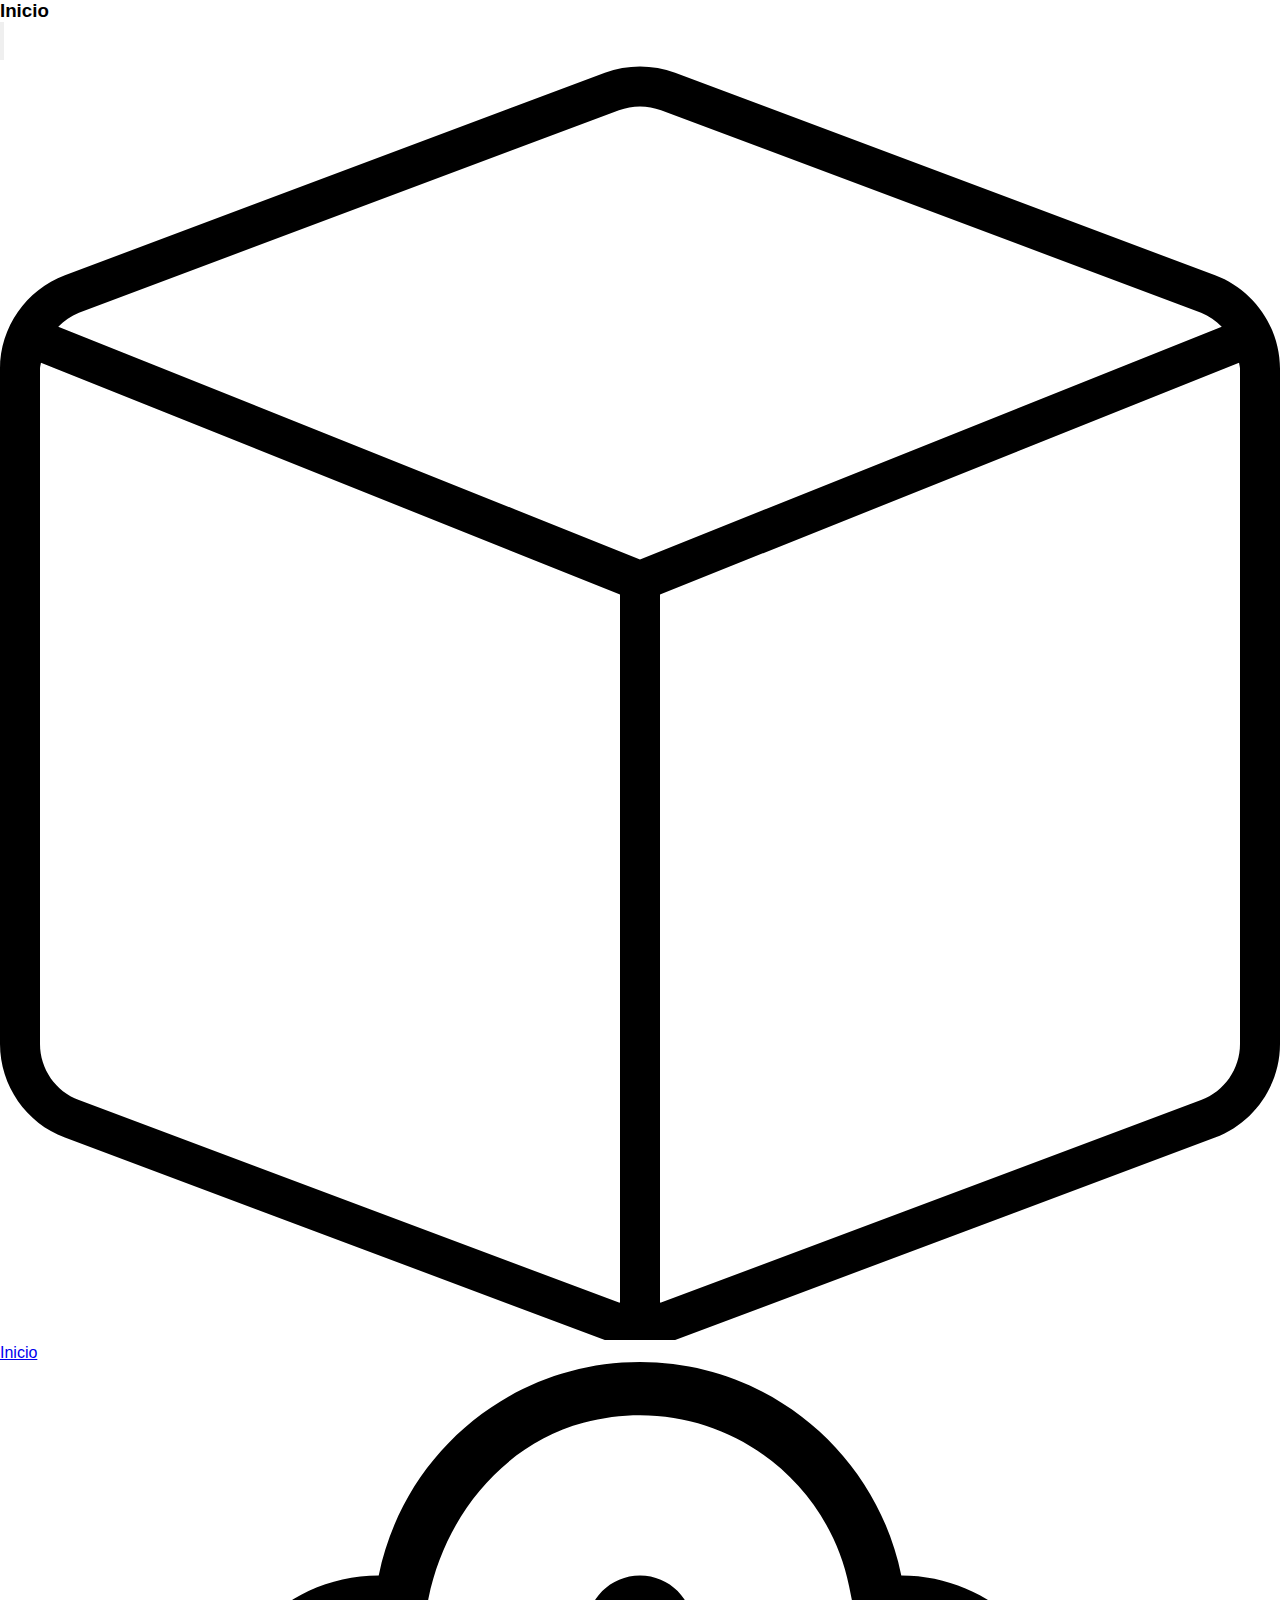
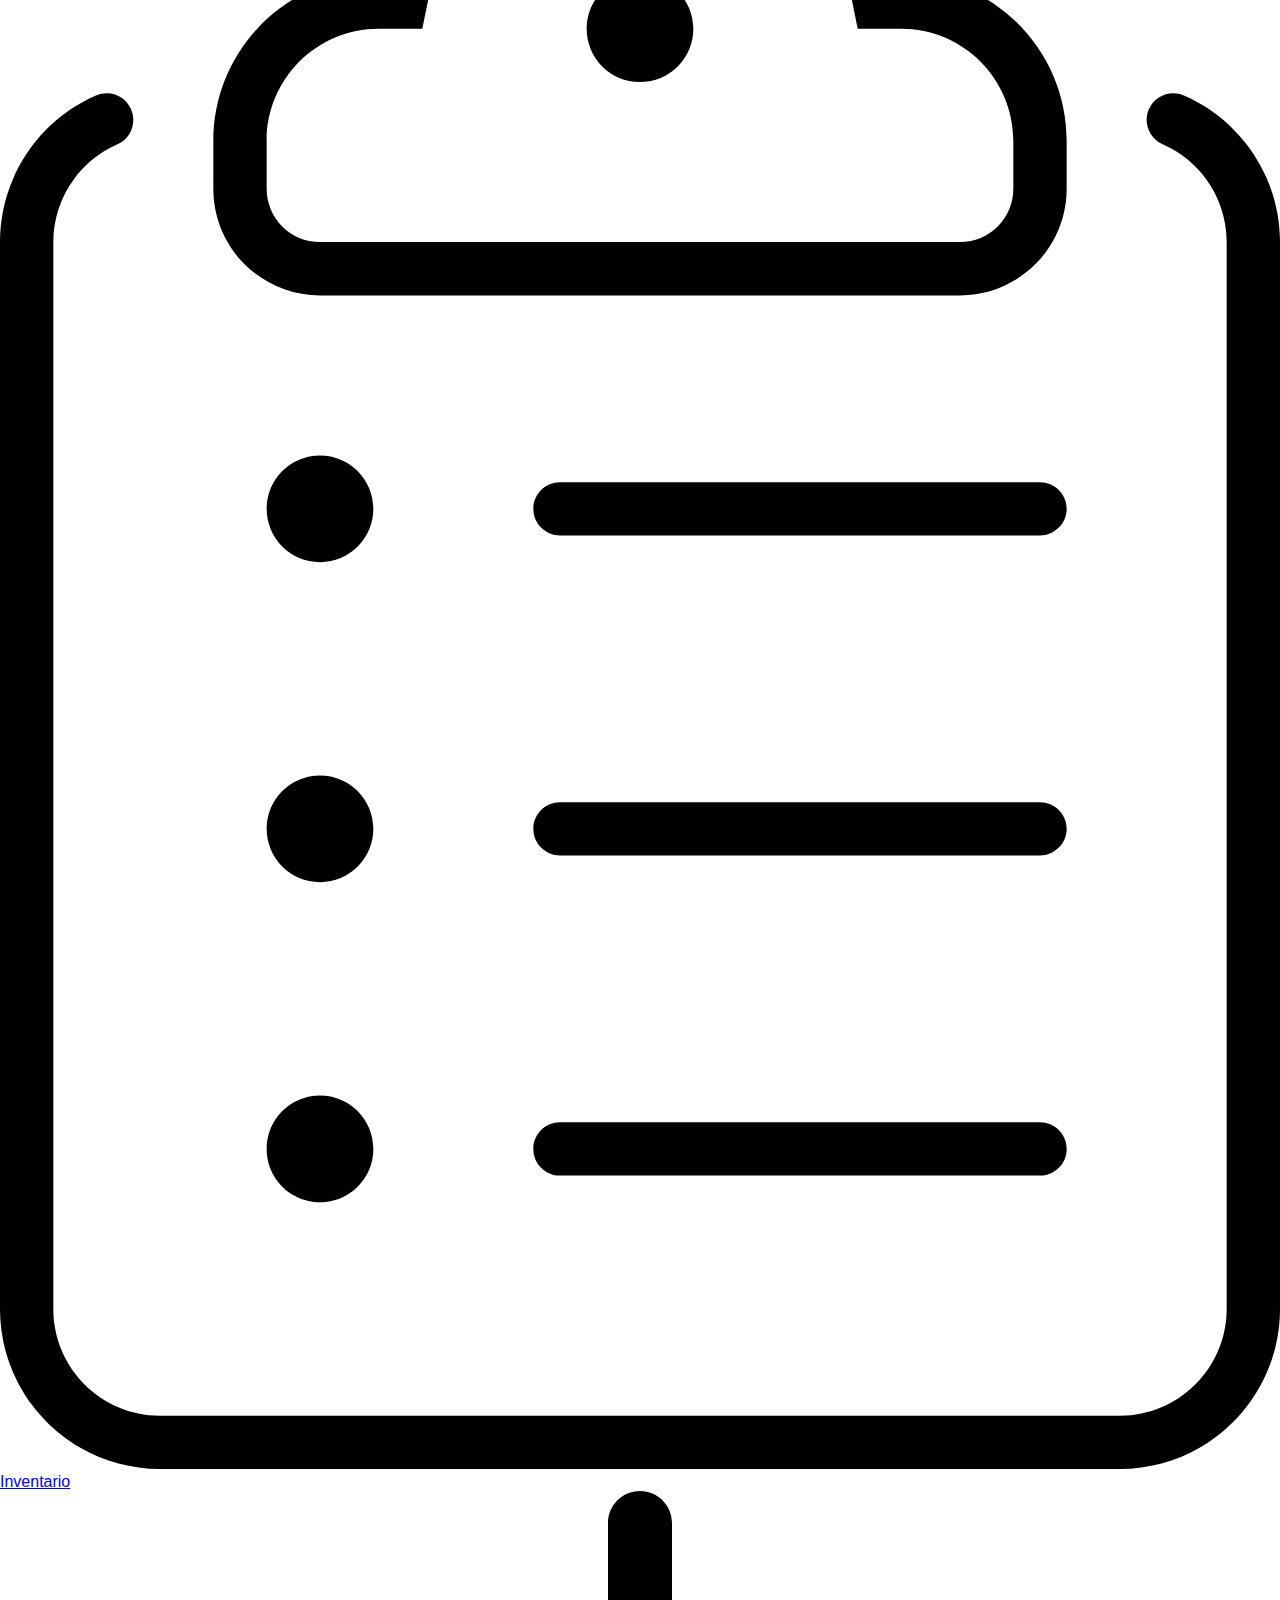
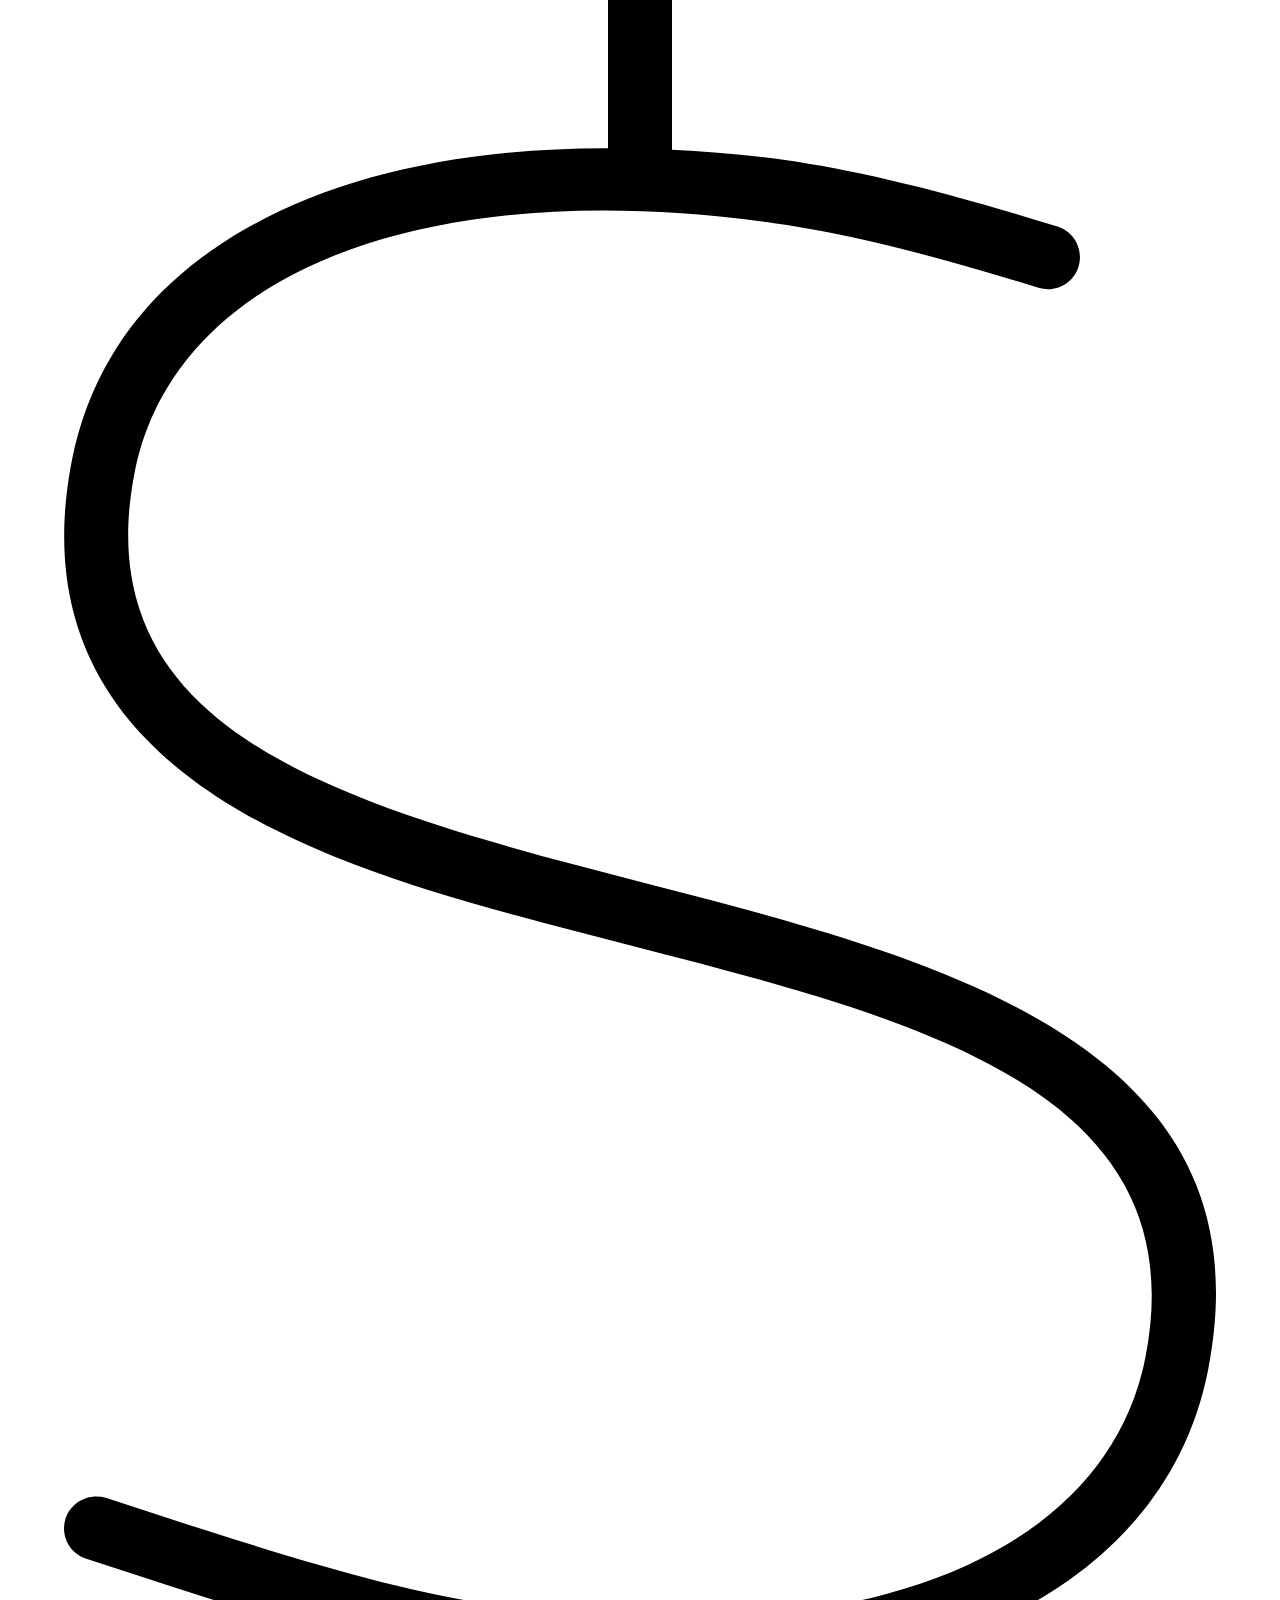
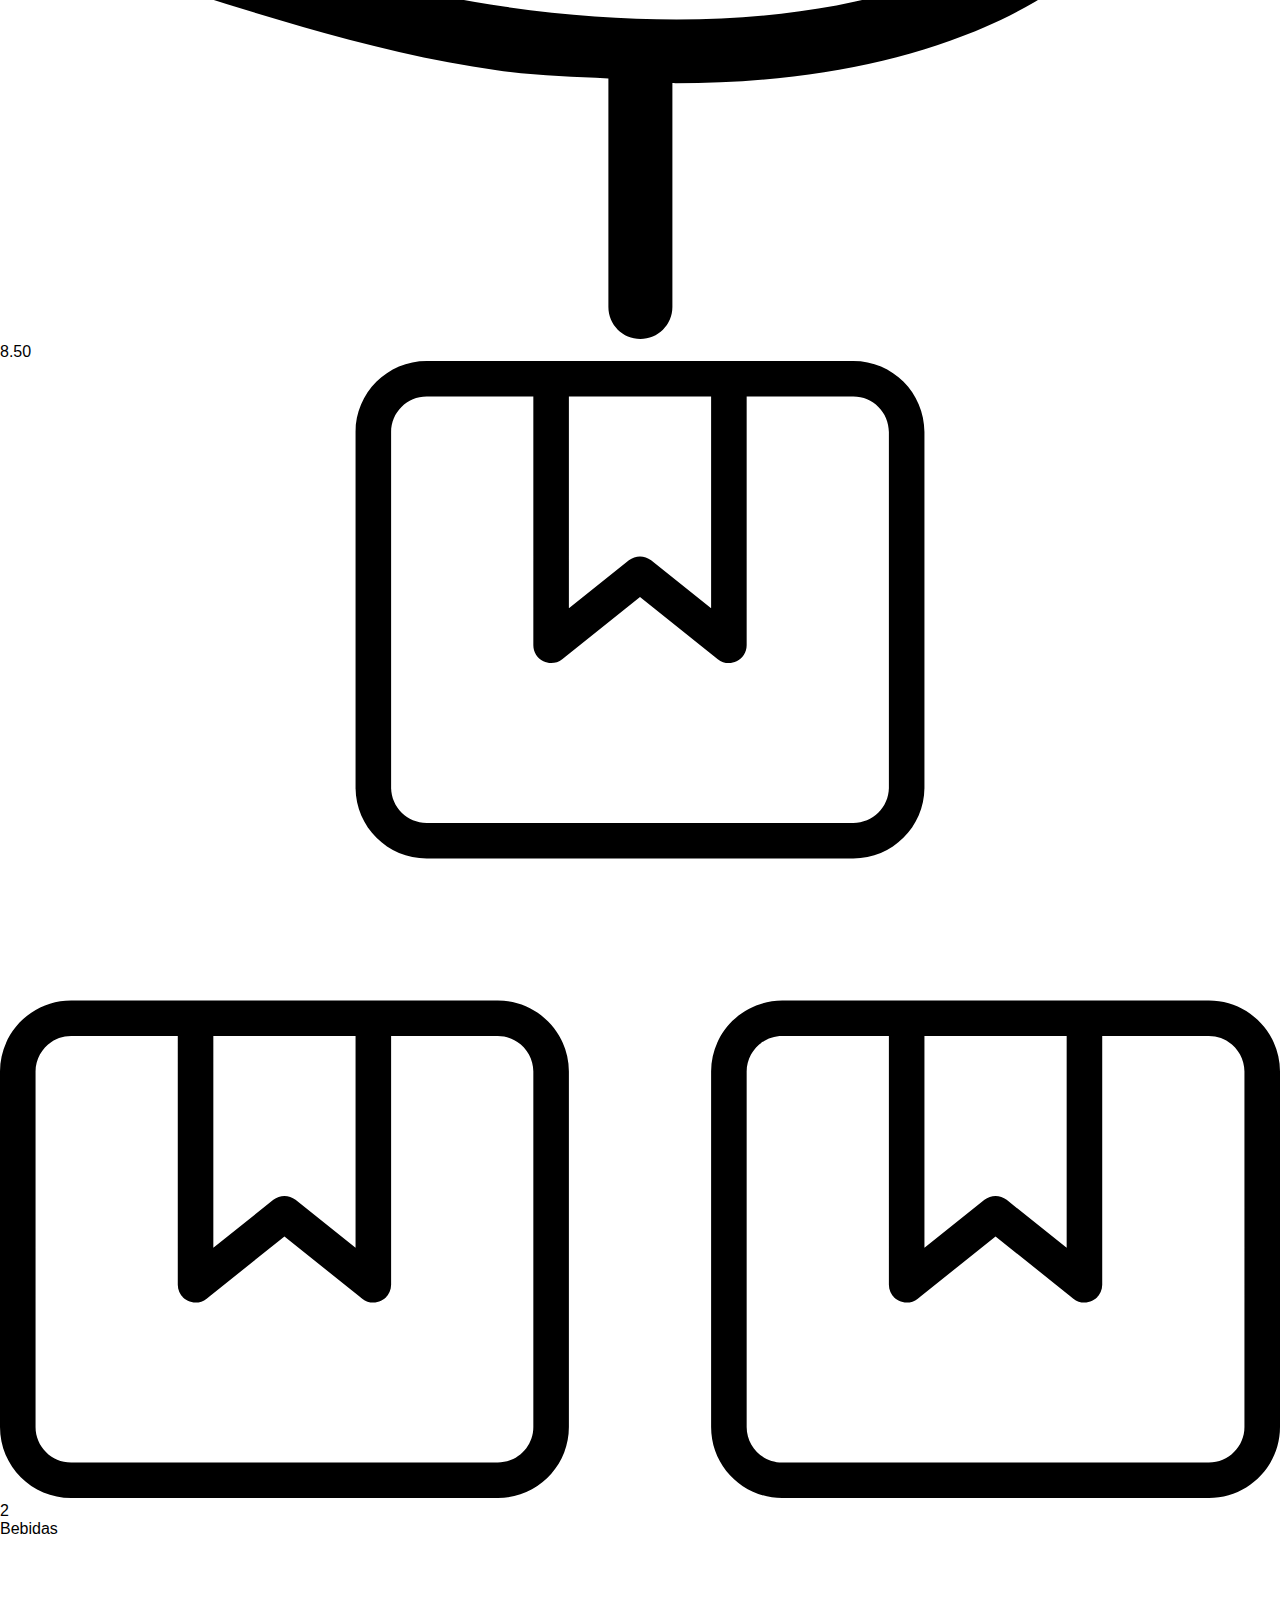
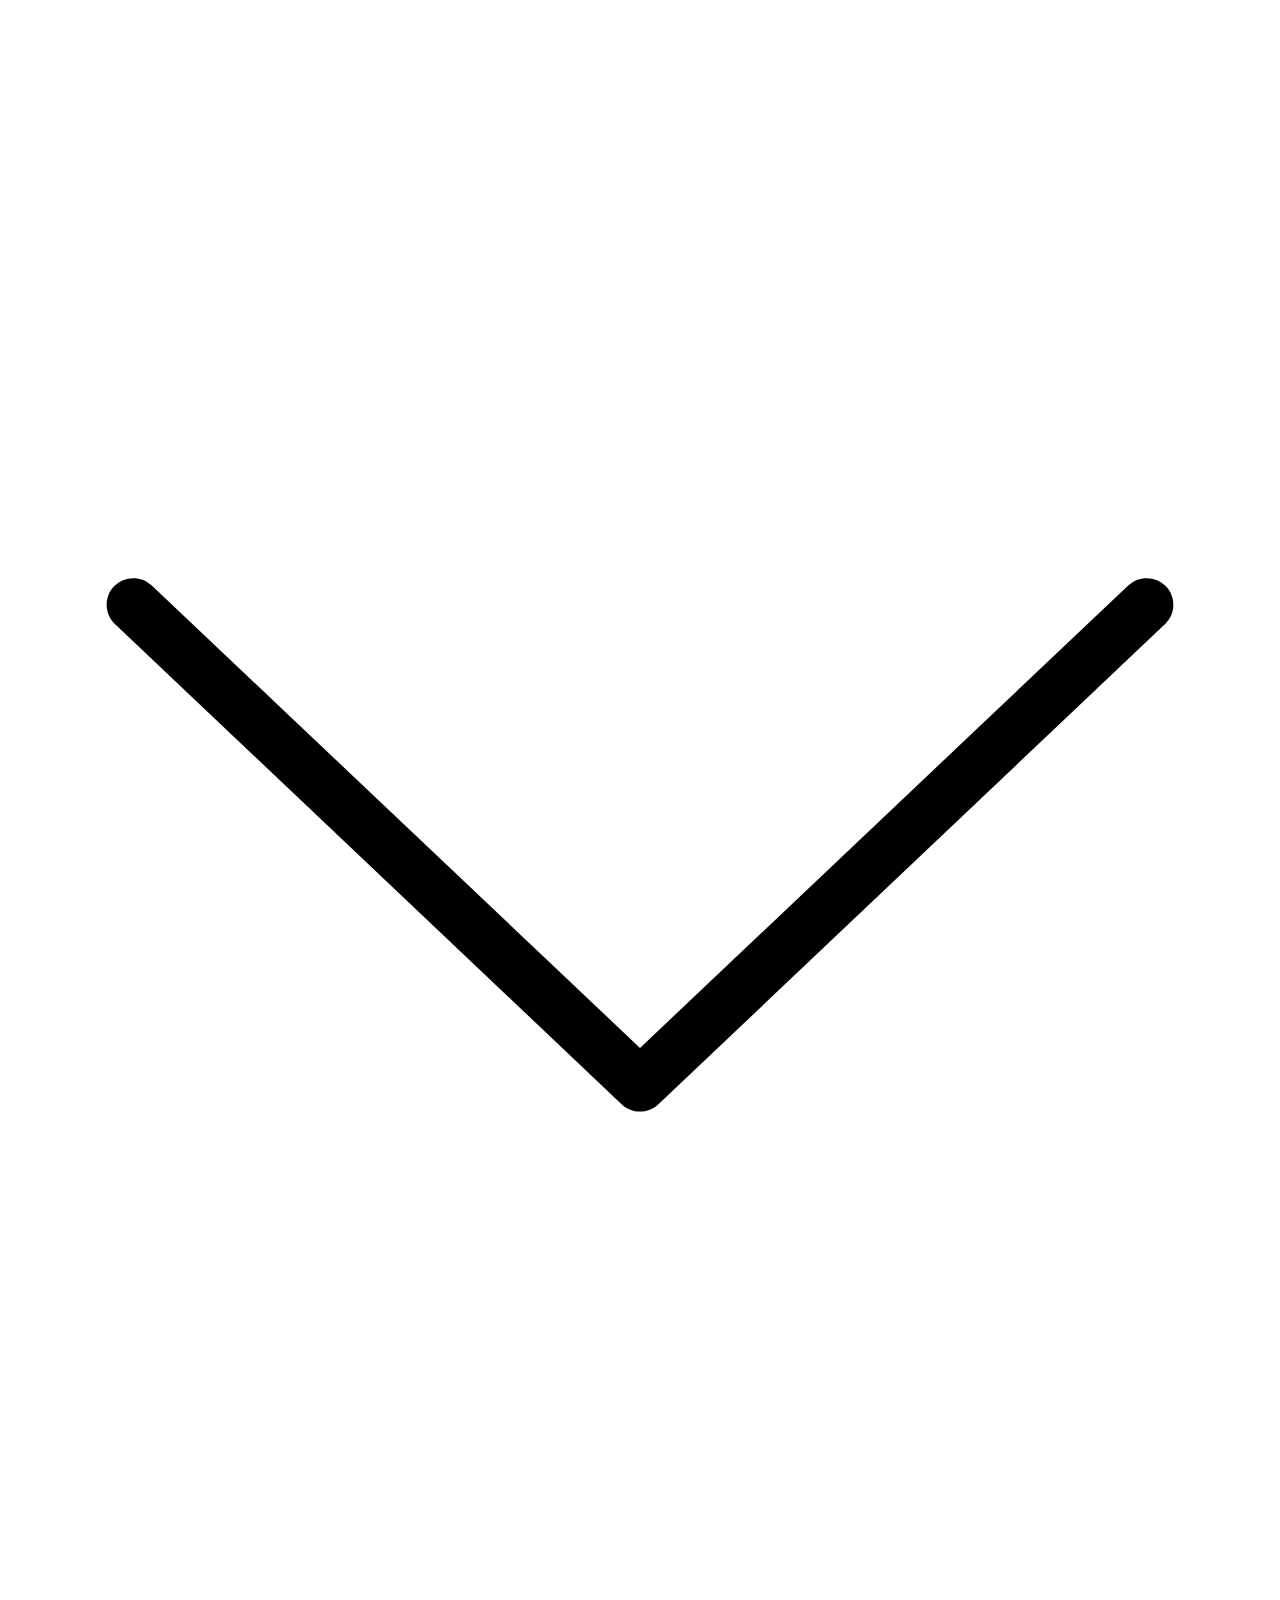
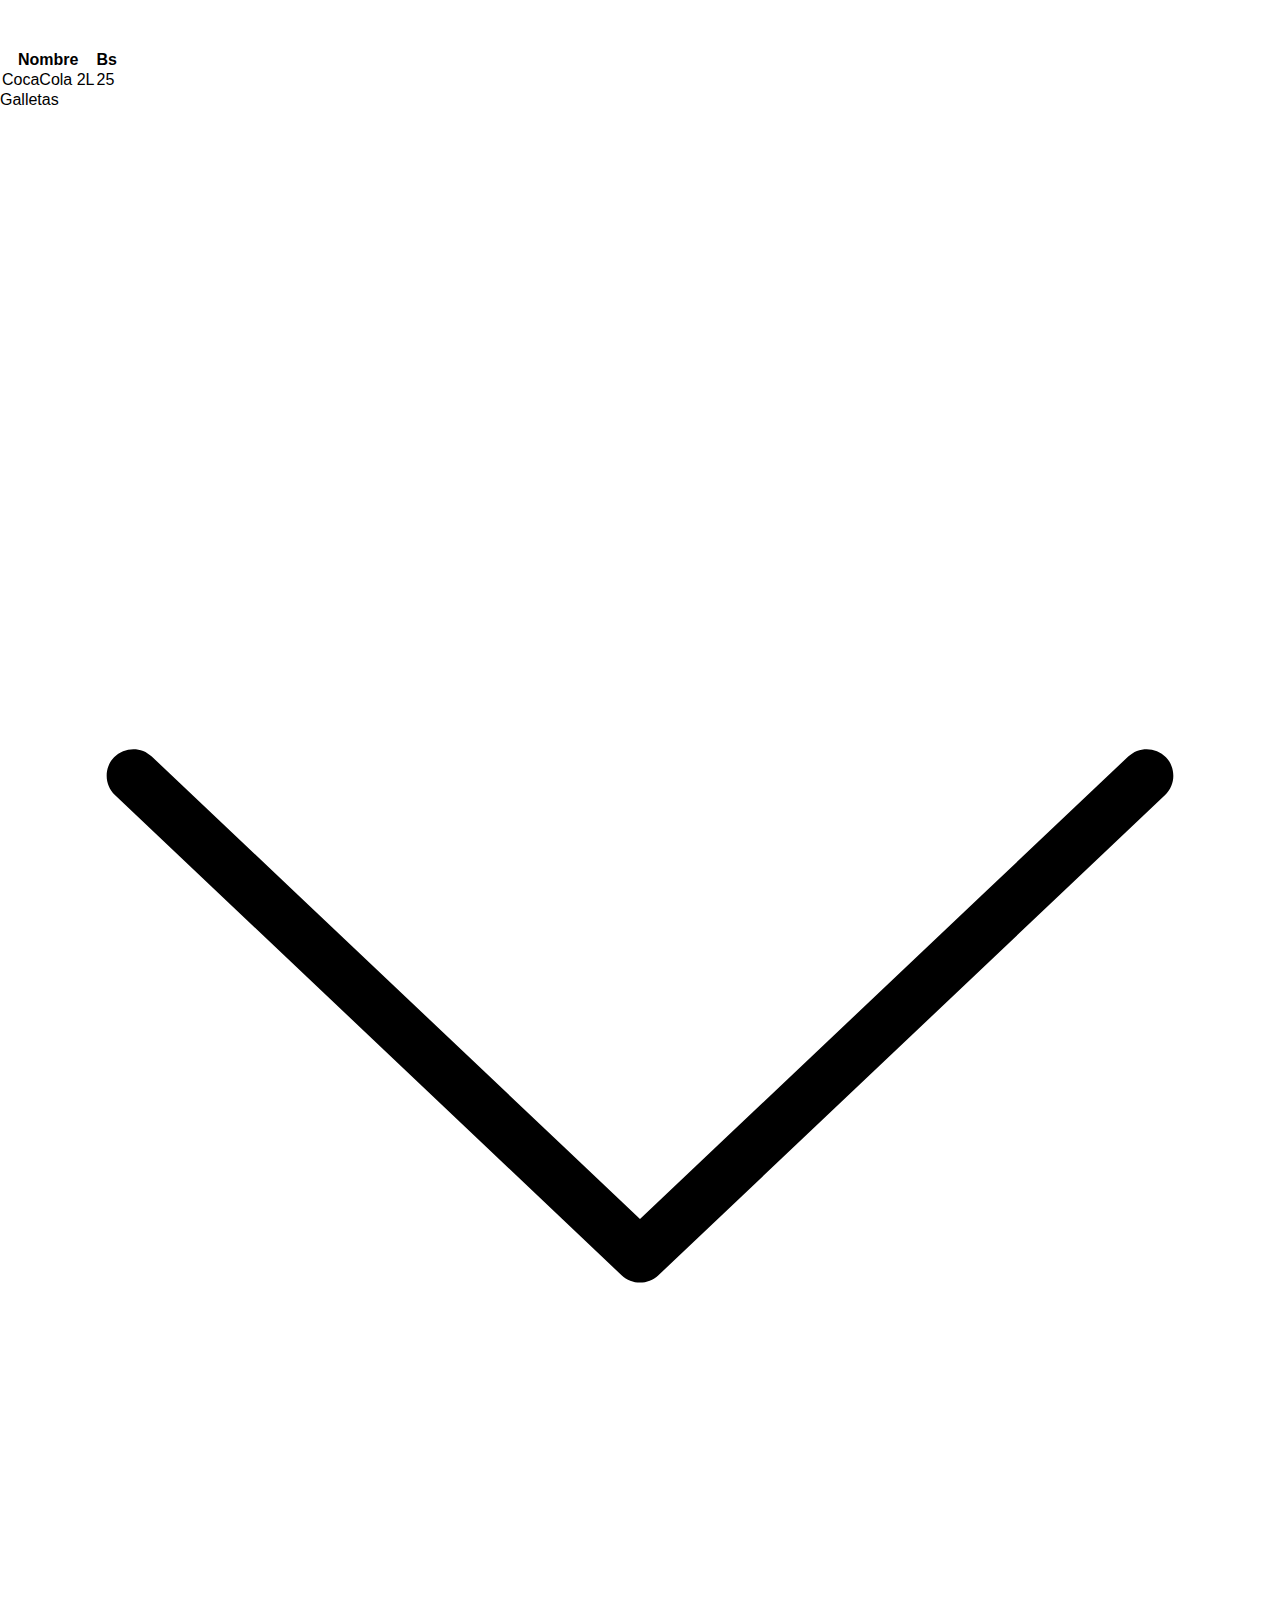
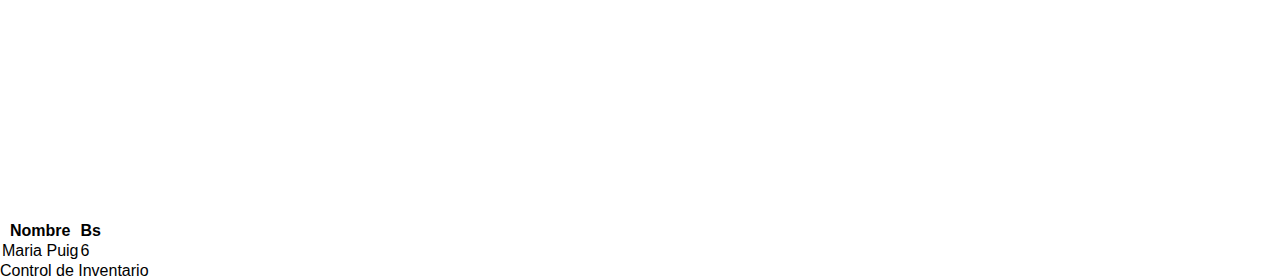
<file: index.html>
<!DOCTYPE html>
<html lang="en">
<head>
    <meta charset="UTF-8">
    <meta http-equiv="X-UA-Compatible" content="IE=edge">
    <meta name="viewport" content="width=device-width, initial-scale=1.0">
    <link rel="stylesheet" href="Front-End/estilos/mobile.css">
    <link rel="stylesheet" href="Front-End/estilos/panel_Inicio.css">
    <title>Panel de Administracion</title>
</head>
<body>

    <header>
        <h3>Inicio</h3>
        <button id="boton-menu-mobil">
            <img src="Front-End/iconos/bars.svg" alt="menu">
        </button>
    </header>
    
    <main>

        <aside id="barra-lateral">

            <button id="cerrar-barra-lateral">
                <img src="Front-End/iconos/circle-xmark.svg" alt="cerrar">
            </button>

            <ul class="menu-principal">
                <li>
                    <a href="index.html" class="menu-principal-boton">
                        <img src="Front-End/iconos/cube.svg" alt="inicio">
                        Inicio
                    </a>
                </li>
                <li>
                    <a href="inventario.html" class="menu-principal-boton">
                        <img src="Front-End/iconos/clipboard-list.svg" alt="">
                        Inventario
                    </a>
                </li>
            </ul>

        </aside>

        <section id="cabecera-informacion">
            <article class="marcadores">
                
                <div class="marcador">
                    <div class="marcador-imagen dollar">
                        <img src="Front-End/iconos/dollar-sign.svg" alt="dollar">
                    </div>
                    <div class="marcador-texto">
                        8.50
                    </div>
                </div>

                <div class="marcador">
                    <div class="marcador-imagen productos">
                        <img src="Front-End/iconos/boxes-stacked.svg" alt="productos">
                    </div>
                    <div class="marcador-texto">
                        2
                    </div>
                </div>

            </article>
        </section>

        <section id="contenido">

            

            <article class="tipo">

                <div class="cabecera-tipo">
                    <span>Bebidas</span>
                    <img src="Front-End/iconos/angle-down.svg" alt="desplegar" id="desplegar">
                </div>

                <div class="lista">

                    <table>

                        <thead>
                            <tr>
                                <th>Nombre</th>
                                <th>Bs</th>
                            </tr>
                        </thead>

                        <tbody>
                            <tr>
                                <td>CocaCola 2L</td>
                                <td>25</td>
                            </tr>
                        </tbody>

                    </table>

                </div>

            </article>

            <article class="tipo">

                <div class="cabecera-tipo">
                    <span>Galletas</span>
                    <img src="Front-End/iconos/angle-down.svg" alt="desplegar" id="desplegar">
                </div>

                <div class="lista">

                    <table>

                        <thead>
                            <tr>
                                <th>Nombre</th>
                                <th>Bs</th>
                            </tr>
                        </thead>

                        <tbody>
                            <tr>
                                <td>Maria Puig</td>
                                <td>6</td>
                            </tr>
                        </tbody>

                    </table>

                </div>

            </article>

        </section>

    </main>

    <footer>
        Control de Inventario
    </footer>

    <script src="Front-End/js/panel.js"></script>
</body>
</html>
</file>
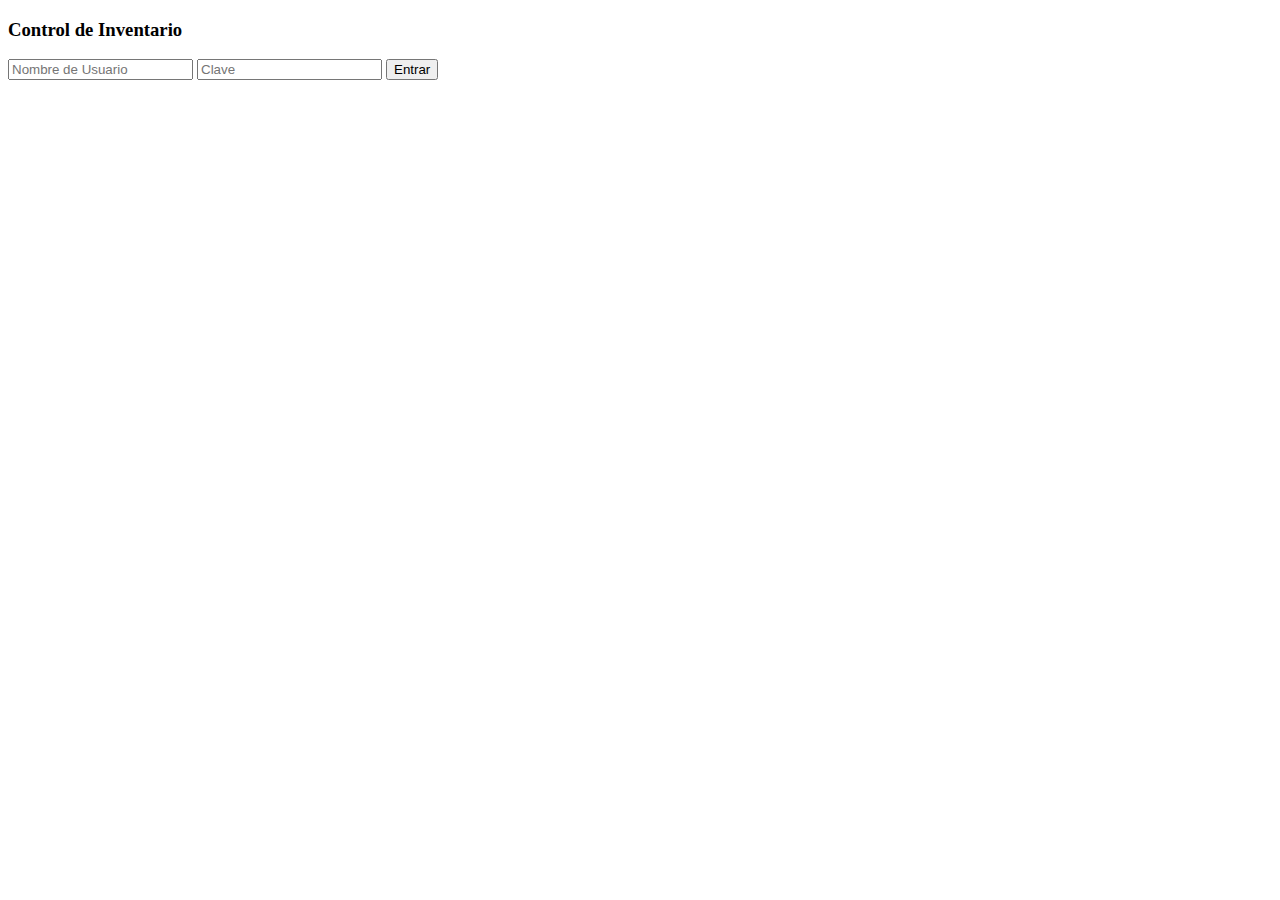
<file: index2.html>
<!DOCTYPE html>
<html lang="en">
<head>
    <meta charset="UTF-8">
    <meta http-equiv="X-UA-Compatible" content="IE=edge">
    <meta name="viewport" content="width=device-width, initial-scale=1.0">
    <title>Control de Inventario</title>
</head>
<body>
    
    <main>

        <div class="caja-login">

            <h3>Control de Inventario</h3>

            <form action="panel.html" method="post" onsubmit="return validarFomr(this)">

                <input type="text" name="usuario" id="usuario" placeholder="Nombre de Usuario">

                <input type="password" name="clave" id="clave" placeholder="Clave">

                <input type="submit" value="Entrar">

            </form>

        </div>

    </main>

</body>
</html>
</file>
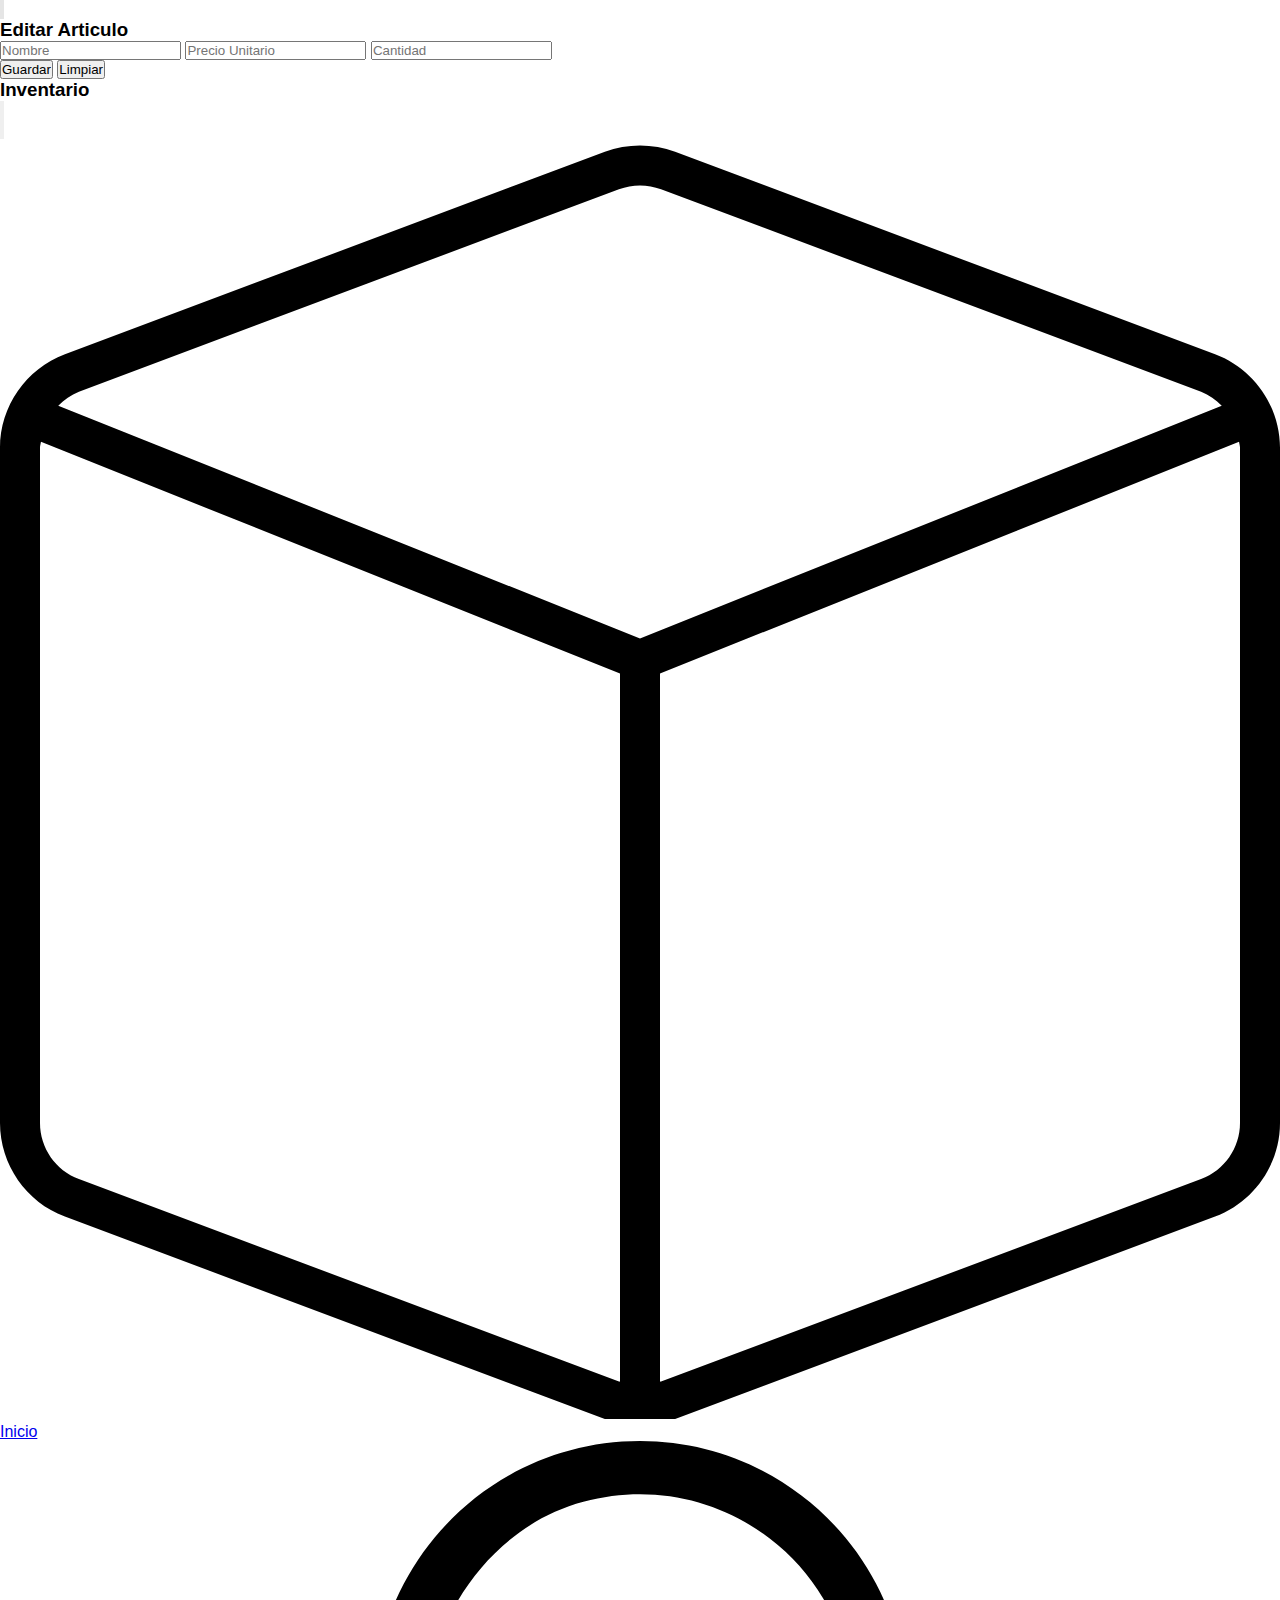
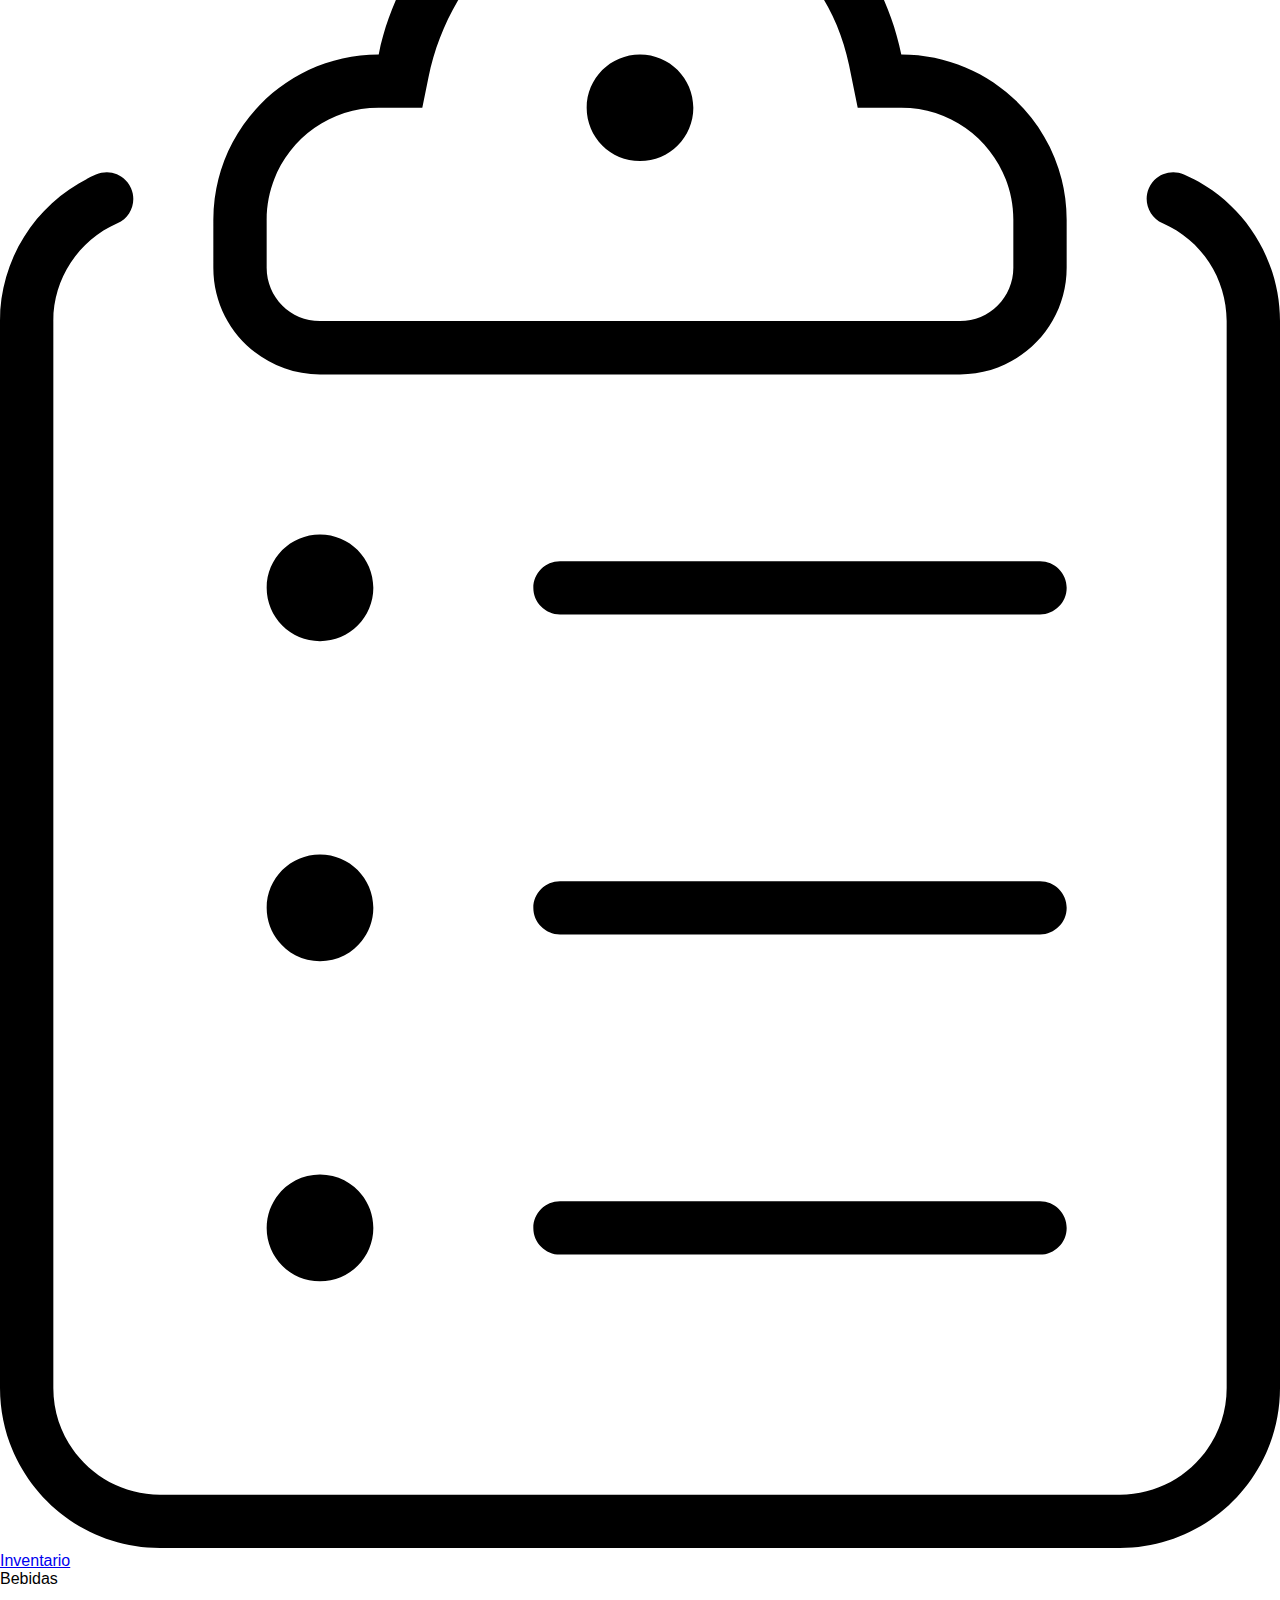
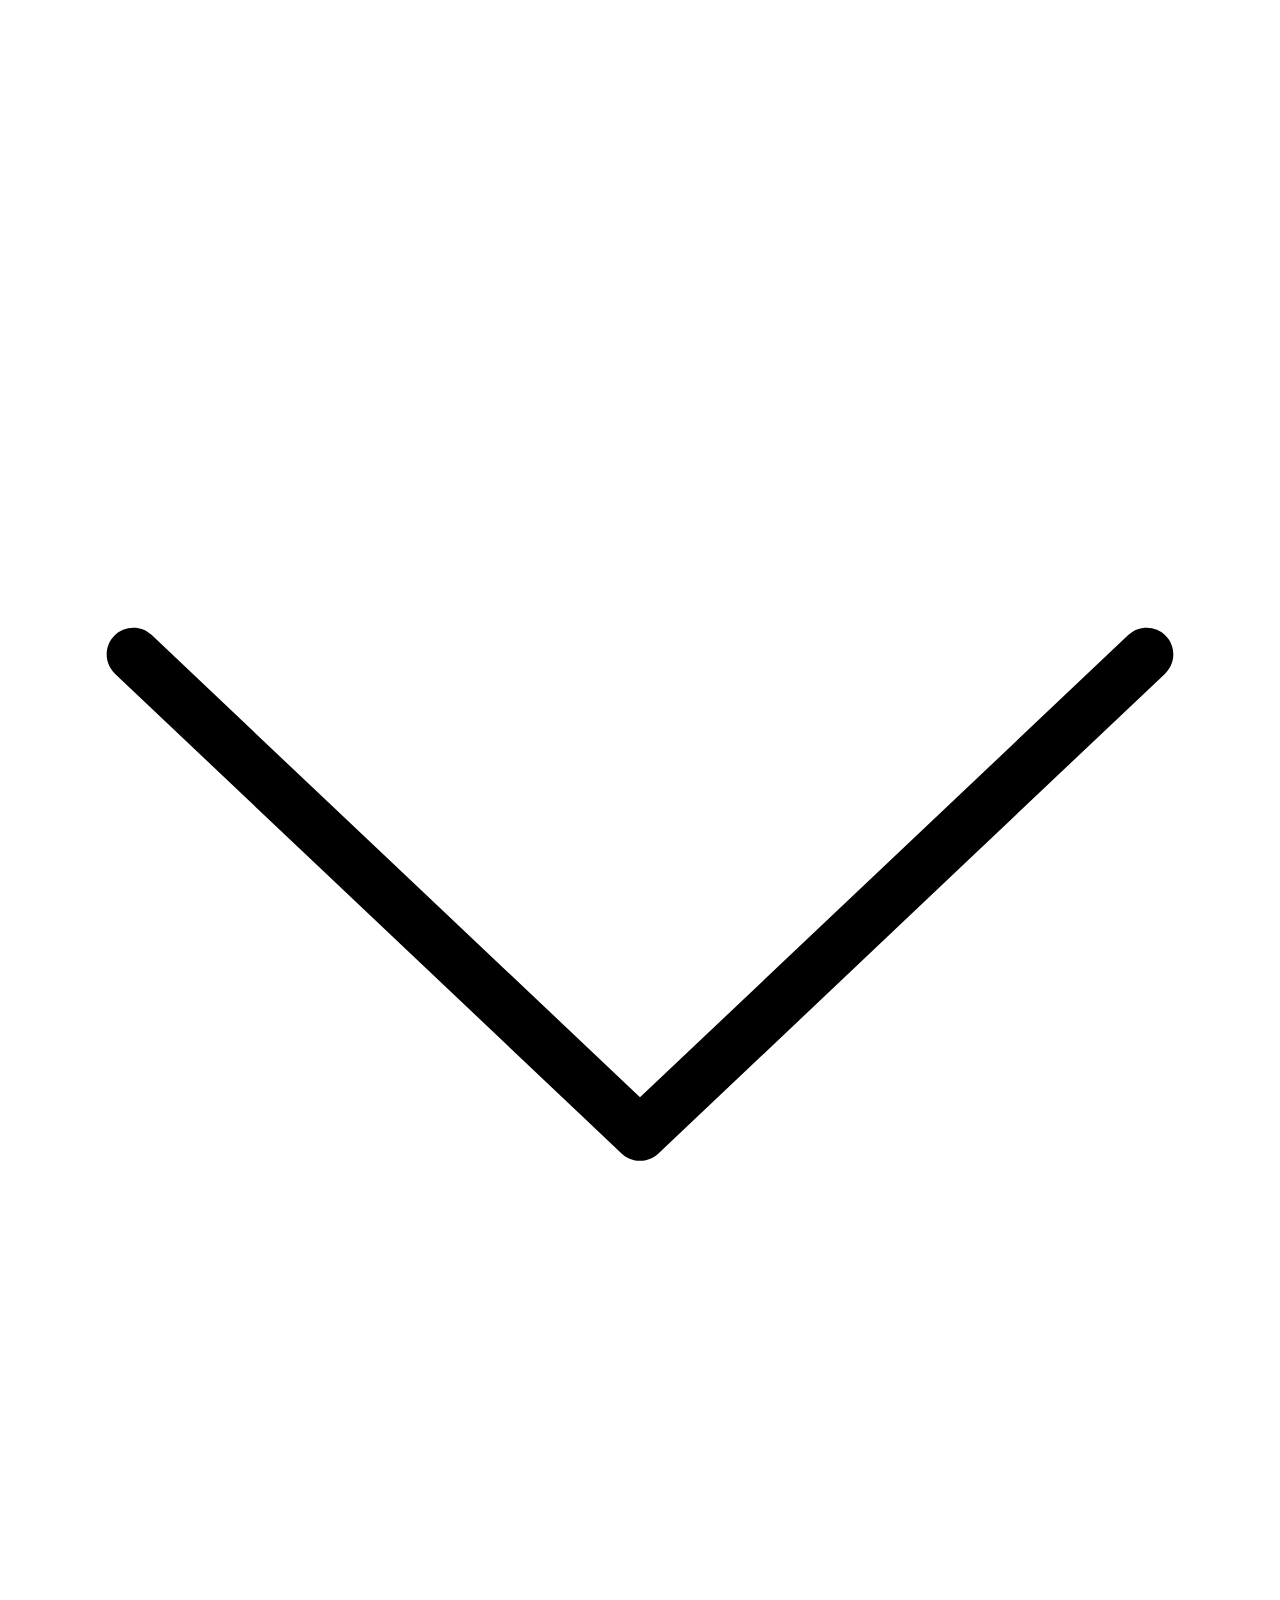
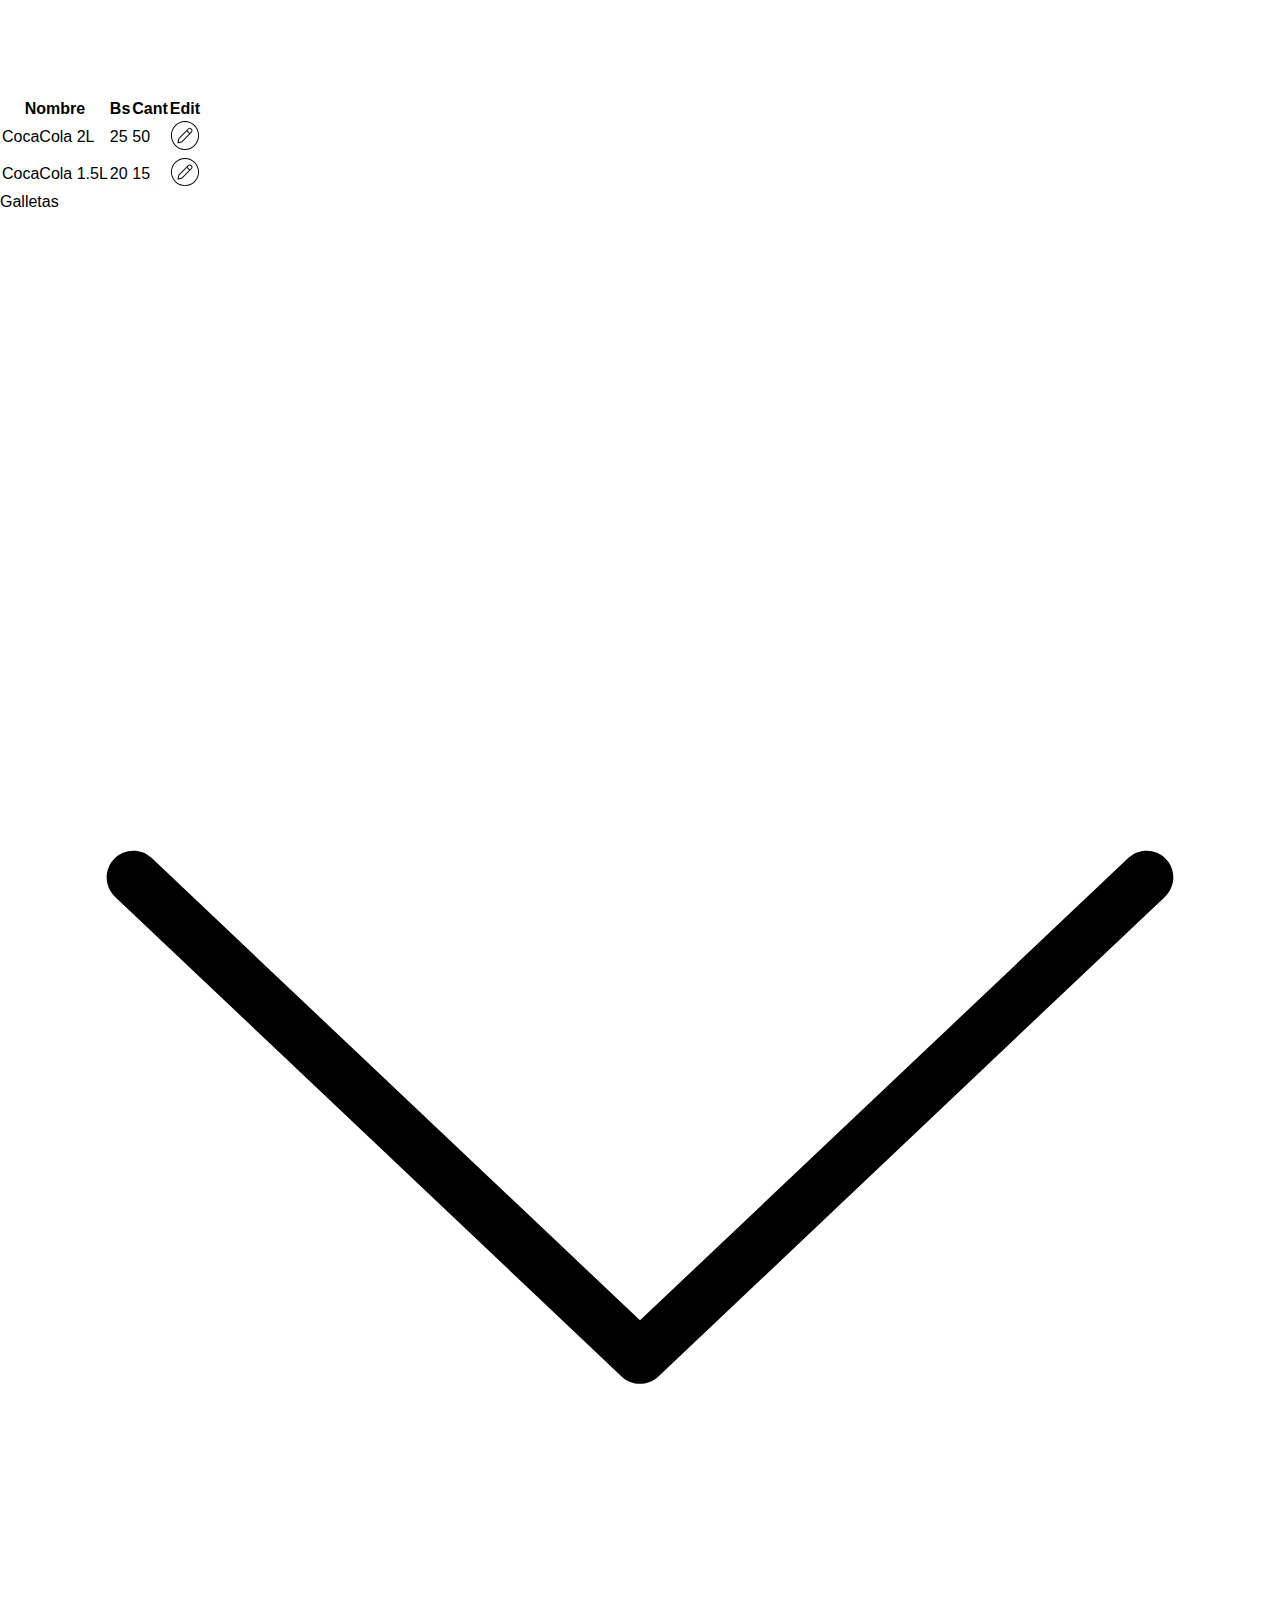
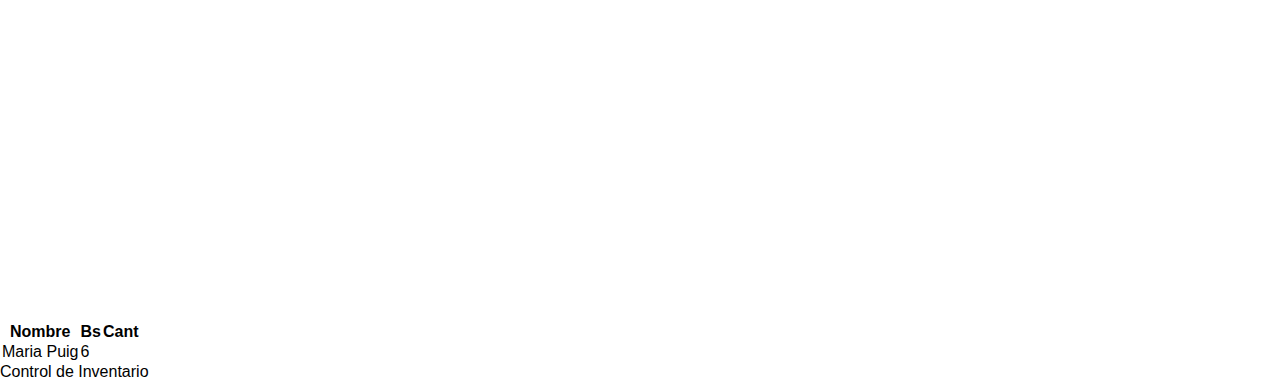
<file: inventario.html>
<!DOCTYPE html>
<html lang="en">
<head>
    <meta charset="UTF-8">
    <meta http-equiv="X-UA-Compatible" content="IE=edge">
    <meta name="viewport" content="width=device-width, initial-scale=1.0">
    <link rel="stylesheet" href="Front-End/estilos/mobile.css">
    <link rel="stylesheet" href="Front-End/estilos/panel_inventario.css">
    <title>Panel de Administracion</title>
</head>
<body>

    <!-- Popups -->
    <div class="popups-editar">
        
        <div class="contenedor-formulario">
            <button class="cerrar-popups">
                <img src="Front-End/iconos/circle-xmark.svg" alt="cerrar">
            </button>
            <h3>Editar Articulo</h3>
            <form action="" method="post" onsubmit="return validar(this)">
                <input type="text" name="" id="" placeholder="Nombre">
                <input type="text" name="" id="" placeholder="Precio Unitario">
                <input type="number" name="" id="" placeholder="Cantidad">
                <div>
                    <input type="submit" value="Guardar">
                    <button type="reset">Limpiar</button>
                </div>
            </form>
        </div>

    </div>

    <header>
        <h3>Inventario</h3>
        <button id="boton-menu-mobil">
            <img src="Front-End/iconos/bars.svg" alt="menu">
        </button>
    </header>
    
    <main>

        <aside id="barra-lateral">

            <button id="cerrar-barra-lateral">
                <img src="Front-End/iconos/circle-xmark.svg" alt="cerrar">
            </button>

            <ul class="menu-principal">
                <li>
                    <a href="index.html" class="menu-principal-boton">
                        <img src="Front-End/iconos/cube.svg" alt="inicio">
                        Inicio
                    </a>
                </li>
                <li>
                    <a href="inventario.html" class="menu-principal-boton">
                        <img src="Front-End/iconos/clipboard-list.svg" alt="">
                        Inventario
                    </a>
                </li>
            </ul>

        </aside>

        <section id="contenido">

            <article class="tipo">

                <div class="cabecera-tipo">
                    <span>Bebidas</span>
                    <img src="Front-End/iconos/angle-down.svg" alt="desplegar" id="desplegar">
                </div>

                <div class="lista">

                    <table>

                        <thead>
                            <tr>
                                <th>Nombre</th>
                                <th>Bs</th>
                                <th>Cant</th>
                                <th>Edit</th>
                            </tr>
                        </thead>

                        <tbody>
                            <tr>
                                <td>CocaCola 2L</td>
                                <td>25</td>
                                <td>50</td>
                                <td>
                                    <img src="Front-End/iconos/pen-circle.svg" alt="editar" id="prueba">
                                </td>
                            </tr>

                            <tr>
                                <td>CocaCola 1.5L</td>
                                <td>20</td>
                                <td>15</td>
                                <td><img src="Front-End/iconos/pen-circle.svg" alt="editar"></td>
                            </tr>
                        </tbody>

                    </table>

                </div>

            </article>

            <article class="tipo">

                <div class="cabecera-tipo">
                    <span>Galletas</span>
                    <img src="Front-End/iconos/angle-down.svg" alt="desplegar" id="desplegar">
                </div>

                <div class="lista">

                    <table>

                        <thead>
                            <tr>
                                <th>Nombre</th>
                                <th>Bs</th>
                                <th>Cant</th>
                            </tr>
                        </thead>

                        <tbody>
                            <tr>
                                <td>Maria Puig</td>
                                <td>6</td>
                            </tr>
                        </tbody>

                    </table>

                </div>

            </article>

    </main>

    <footer>
        Control de Inventario
    </footer>

    <script src="Front-End/js/panel.js"></script>
</body>
</html>
</file>
<file: Front-End/estilos/mobile.css>
:root{
    --color-fondo: #e8e8e8;
}

*{
    margin: 0;
    padding: 0;
    box-sizing: content-box;
    font-family: Arial, Helvetica, sans-serif;
}

@media (max-width: 590px) {

    /* Cabecera */
    header{
        display: flex;
        flex-flow: row-reverse wrap;
        justify-content: space-between;
        align-items: center;
        padding: 10px 12px;
        background-color: var(--color-fondo);
    }

    /* Cuerpo de Pagina */
    body{
        display: flex;
        flex-flow: column nowrap;
        height: 100vh;
        position: relative;
    }

    /* Contenido principal */
    main{
        flex-grow: 1;
        display: flex;
        flex-flow: column wrap;
    }

    /* Pie de Pagina */
    footer{
        text-align: center;
        padding: 5px;
        background-color: var(--color-fondo);
    }

    /* Barra lateral que contiene el menu principal del proyecto */
    #barra-lateral{
        display: flex;
        flex-flow: column nowrap;
        background-color: var(--color-fondo);
        position: absolute;
        z-index: 1;
        top: 0;
        left: -130px;
        height: 100vh;
        transition: left 0.5s ease;
    }

    /* Boton que despliega la barra lateral */
    #boton-menu-mobil{
        display: flex;
        border: none;
        background-color: inherit;
        width: 25px;
        cursor: pointer;
    }

    /* Boton que oculta de nuevo la Barra lateral que contiene el menu principal del proyecto */
    #cerrar-barra-lateral{
        display: flex;
        width: 20px;
        cursor: pointer;
        align-self: flex-end;
        background-color: inherit;
        border: none;
        padding: 14px 5px;
        margin-bottom: 1px;
    }

    /* Menu principal del proyecto */
    .menu-principal{
        list-style-type: none;
        display: flex;
        flex-flow: column nowrap;
    }

    /* Botones del menu principal */
    .menu-principal-boton{
        display: flex;
        flex-flow: row nowrap;
        justify-content: flex-start;
        align-items: center;
        text-decoration: none;
        color: #000000;
        padding: 7px;
    }

    /* Iconos del menu principal */
    .menu-principal-boton > img{
        width: 25px;
        height: 25px;
        margin-right: 5px;
    }
}
</file>
<file: Front-End/estilos/panel_Inicio.css>
@media (max-width: 590px){

    /* Cabecera de Informacion */
    .marcadores{
        display: flex;
        flex-flow: row nowrap;
        justify-content: center;
        align-items: center;
        margin: 5px;
    }

    .marcador{
        display: flex;
        flex-flow: row nowrap;
        justify-content: center;
        align-items: center;
        margin: 5px;
        box-shadow: 2px 2px 3px #b8b8b8;
    }

    .dollar{
        background-color: #2fb75a;
    }

    .productos{
        background-color: #4b87d5;
    }

    .marcador-texto{
        display: flex;
        align-items: center;
        justify-content: center;
        width: 60px;
        height: 30px;
    }

    .marcador-imagen{
        display: flex;
        justify-content: center;
        align-items: center;
    }

    .marcador-imagen > img{
        margin: 5px;
        width: 30px;
        height: 30px;
    }

    /* Contenido principal */
    #contenido{
        flex-grow: 1;
        display: flex;
        flex-flow: column nowrap;
        justify-content: flex-start;
        align-content: center;
    }

    .tipo{
        padding: 5px;
        border-radius: 5px;
        box-shadow: 1px 1px 3px #b8b8b8;
        margin: 5px;
    }

    .lista{
        display: flex;
        overflow: hidden;
        max-height: 0px;
        transition: max-height 1s linear 0s;
    }

    .cabecera-tipo{
        display: flex;
        flex-flow: row nowrap;
        justify-content: space-between;
        align-items: center;
        cursor: pointer;
    }

    .cabecera-tipo img{
        width: 25px;
        height: 25px;
    }

    /* El elemento lista con clase activa se desplegara */
    .active{
        max-height: 300px;
    }

    /* Tabla de las listas */

    .lista table{
        border-collapse: collapse;
        width: 100%;
        text-align: justify;
        font-size: small;
        margin: 10px 5px;
    }

    .lista thead{
        background-color: #414141;
        color: #ffffff;
    }

    .lista thead th{
        padding: 5px;
    }

    .lista tbody td{
        padding: 5px;
    }

    .lista table tbody tr:hover{
        background-color: #ded338;
    }
}
</file>
<file: Front-End/estilos/panel_inventario.css>
@media (max-width: 590px){

    /* Contenido principal */
    #contenido{
        flex-grow: 1;
        display: flex;
        flex-flow: column nowrap;
        justify-content: flex-start;
        align-content: center;
    }

    .tipo{
        padding: 5px;
        border-radius: 5px;
        box-shadow: 1px 1px 3px #b8b8b8;
        margin: 5px;
    }

    .lista{
        display: flex;
        overflow: hidden;
        max-height: 0px;
        transition: max-height 1s ease;
    }

    .cabecera-tipo{
        display: flex;
        flex-flow: row nowrap;
        justify-content: space-between;
        align-items: center;
        cursor: pointer;
    }

    .cabecera-tipo img{
        width: 25px;
        height: 25px;
    }

    .active{
        max-height: 1000px;
    }

    /* Tabla de las listas */
    .lista table{
        border-collapse: collapse;
        width: 100%;
        text-align: justify;
        font-size: small;
        margin: 10px 5px;
    }

    .lista thead{
        background-color: #414141;
        color: #ffffff;
    }

    .lista th, td{
        padding: 5px;
    }

    .lista tbody tr td img{
        display: flex;
        width: 30px;
        height: 30px;
        cursor: pointer;
    }    

    /* Popups */

    .popups-editar{
        display: none;
        position: absolute;
        top: 0;
        left: 0;
        z-index: 1;
        width: 100%;
        height: 100%;
        background-color: #00000088;
    }

    .contenedor-formulario{
        position: relative;
        background-color: #ffffff;
        padding: 15px;
        margin: 20px;
        border-radius: 8px;
        text-align: center;
    }

    .cerrar-popups{
        position: absolute;
        top: 5px;
        right: 5px;
        display: flex;
        background-color: initial;
        border: none;
        width: 20px;
        height: 20px;
    }

    .popups-editar form{
        display: flex;
        flex-flow: column nowrap;
        justify-content: center;
        align-items: center;
        margin-top: 15px;
    }

    [type="text"], [type="number"]{
        padding: 5px;
        border: 1px solid #cecece;
        margin: 3px;
        background-color: initial;
    }

    .popups-editar form > div *{
        border: none;
        background-color: #cecece;
        padding: 10px;
        margin: 5px;
    }
}
</file>
